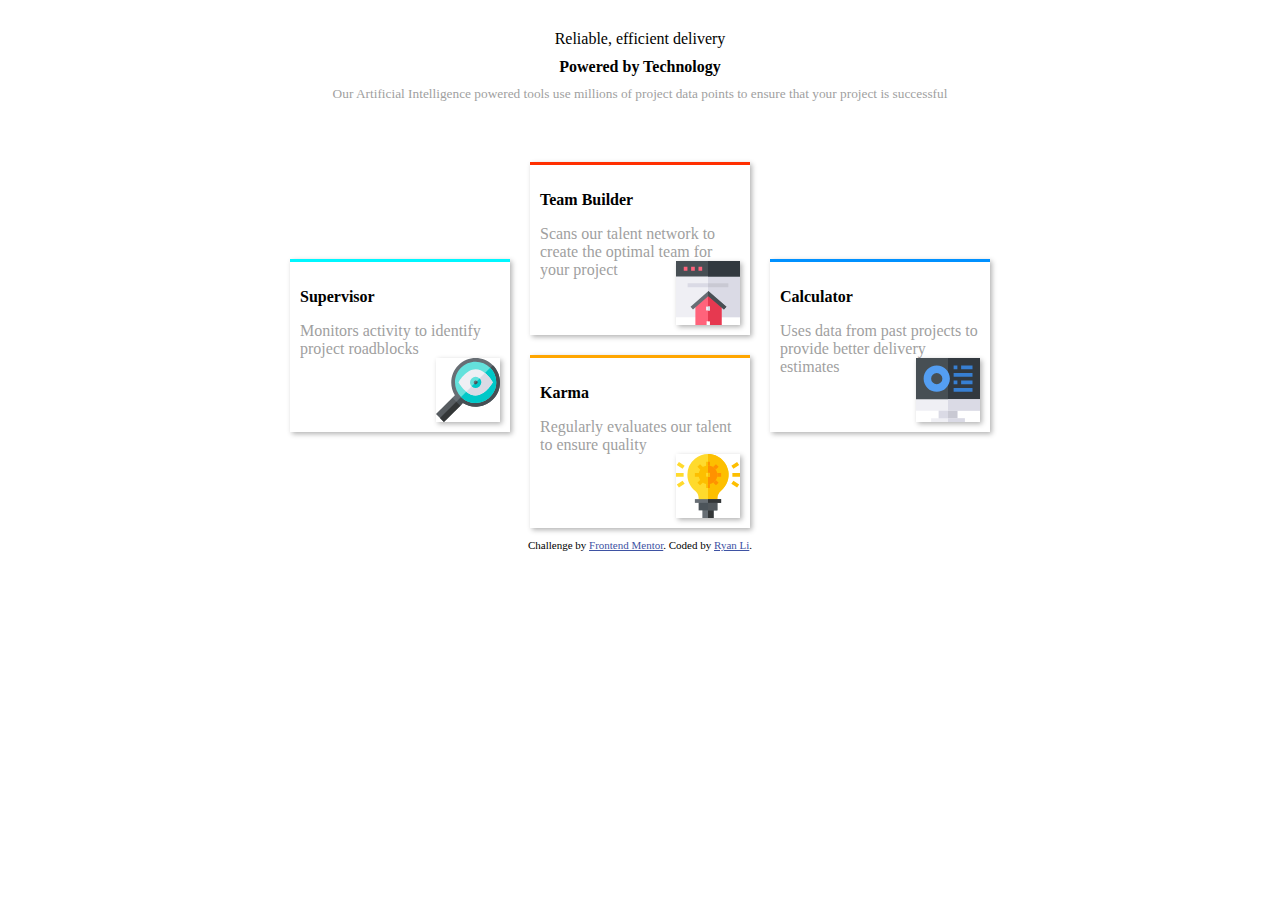
<file: index.html>
<!DOCTYPE html>
<html lang="en">
  <head>
    <meta charset="UTF-8" />
    <meta name="viewport" content="width=device-width, initial-scale=1.0" />
    <!-- displays site properly based on user's device -->

    <link
      rel="icon"
      type="image/png"
      sizes="32x32"
      href="./images/favicon-32x32.png"
    />
    <link rel="stylesheet" href="./index.css" />
    <link rel="preconnect" href="https://fonts.googleapis.com" />
    <link rel="preconnect" href="https://fonts.gstatic.com" crossorigin />
    <link
      href="https://fonts.googleapis.com/css2?family=Agbalumo&family=Poppins:wght@200&display=swap"
      rel="stylesheet"
    />
    <link rel="preconnect" href="https://fonts.googleapis.com" />
    <link rel="preconnect" href="https://fonts.gstatic.com" crossorigin />
    <link
      href="https://fonts.googleapis.com/css2?family=Agbalumo&family=Poppins:wght@200;600&display=swap"
      rel="stylesheet"
    />

    <title>Frontend Mentor | Four card feature section</title>

    <style>
      .attribution {
        font-size: 11px;
        text-align: center;
      }
      .attribution a {
        color: hsl(228, 45%, 44%);
      }
    </style>
  </head>

  <body>
    <div class="title">
      <p>Reliable, efficient delivery</p>
      <p><span style="font-weight: 600">Powered by Technology</span></p>
      <p style="color: grey; opacity: 75%;font-size: smaller;"">
        Our Artificial Intelligence powered tools use millions of project data
        points to ensure that your project is successful
      </p>
    </div>

    <div class="container">
      <div class="box box1", style="width: px;">
        <p style="font-weight: 600;">Supervisor</p>
        <p style="color: grey; opacity: 75%">
          Monitors activity to identify project roadblocks
        </p>
        <img src="images/icon-supervisor.svg" alt="magnifier" />
      </div>

      <div class="middle">
        <div class="inner box2">
          <p style="font-weight: 600;">Team Builder</p>
          <p style="color: grey; opacity: 75%">
            Scans our talent network to create the optimal team for your project
          </p>
          <img src="images/icon-team-builder.svg" alt="house" />
        </div>

        <div class="inner box3">
          <p style="font-weight: 600;">Karma</p>
          <p style="color: grey; opacity: 75%">
            Regularly evaluates our talent to ensure quality
          </p>
          <img src="images/icon-karma.svg" alt="icon-karma" />
        </div>
      </div>

      <div class="box box4">
        <p style="font-weight: 600;">Calculator</p>
        <p style="color: grey; opacity: 75%">
          Uses data from past projects to provide better delivery estimates
        </p>
        <img src="images/icon-calculator.svg" alt="calcculator" />
      </div>
    </div>

    <footer class="footer">
      <p class="attribution">
        Challenge by
        <a href="https://www.frontendmentor.io?ref=challenge" target="_blank"
          >Frontend Mentor</a
        >. Coded by <a href="#">Ryan Li</a>.
      </p>
    </footer>
  </body>
</html>
</file>
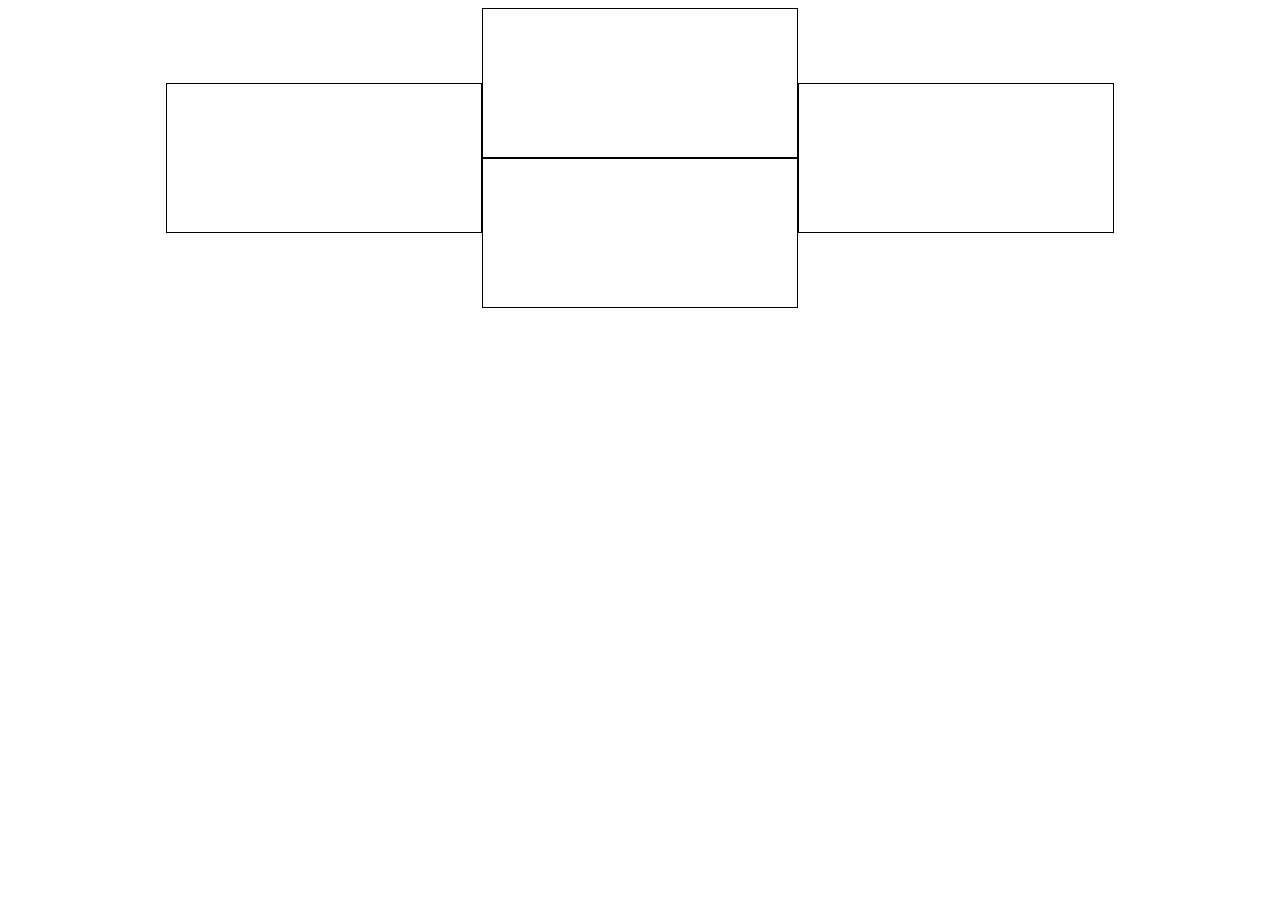
<file: New Folder With Items/solution/index.html>
<!DOCTYPE html>
<html lang="en">
  <head>
    <meta charset="UTF-8" />
    <meta name="viewport" content="width=device-width, initial-scale=1.0" />
    <title>Document</title>
    <link rel="stylesheet" href="index.css" />
  </head>
  <body>
    <div class="container">
      <div class="box"></div>

      <div class="middle">
        <div class="inner"></div>
        <div class="inner"></div>
      </div>

      <div class="box"></div>
    </div>
  </body>
</html>
</file>
<file: index.css>
.title {
  display: flex;
  flex: wrap;
  justify-content: center;
  align-items: center;
  flex-direction: column;
  margin-top: 30px;
}

.title p,
.title h6 {
  margin-top: 0px;
  margin-bottom: 10px;
}
.container {
  margin-top: 50px;
}
.container,
.middle {
  display: flex;
  flex: wrap;
  justify-content: center;
  align-items: center;
  row-gap: 20px;
  column-gap: 20px;
}
.middle {
  display: flex;
  flex-direction: column;
}
.box,
.inner {
  width: 200px;
  height: 150px;
  position: relative;
  box-shadow: 2px 2px 5px rgba(0, 0, 0, 0.3);

  padding: 10px;
}
.box1 {
  border-top: 3px solid rgb(0, 247, 255);
}
.box2 {
  border-top: 3px solid rgb(255, 47, 0);
}
.box3 {
  border-top: 3px solid rgb(255, 166, 0);
}
.box4 {
  border-top: 3px solid rgb(0, 145, 255);
}

img {
  position: absolute;
  bottom: 10px;
  right: 10px;
  box-shadow: 2px 2px 5px rgba(0, 0, 0, 0.3);
}

/* tablet */
@media only screen and (min-width: 375) and (max-width: 767px) {
  .container {
    display: flex;
    flex-wrap: wrap;
    flex-direction: column;
    justify-content: center;
  }

  .title {
    display: flex;
    flex: wrap;
    justify-content: center;
    align-items: center;
    flex-direction: column;
    margin-top: 30px;
  }
}
/* desktop */
@media only screen and (min-width: 768px) {
  .box,
  .inner {
    width: 200px;
    height: 150px;
    box-shadow: 2px 2px 5px rgba(0, 0, 0, 0.3);
    padding: 10px;
  }
}
</file>
<file: New Folder With Items/solution/index.css>
* {
  box-sizing: border-box;
}

.container {
  display: flex;
  flex-wrap: wrap;
  justify-content: center;
  align-items: center;
}

.box,
.middle {
  flex: 0 0 100%;
}

.middle {
  display: flex;
  flex-direction: column;
}

.box,
.inner {
  height: 150px;
  border: 1px solid black;
}

@media only screen and (min-width: 768px) {
  .box,
  .middle {
    flex: 0 0 25%;
  }
}
</file>
